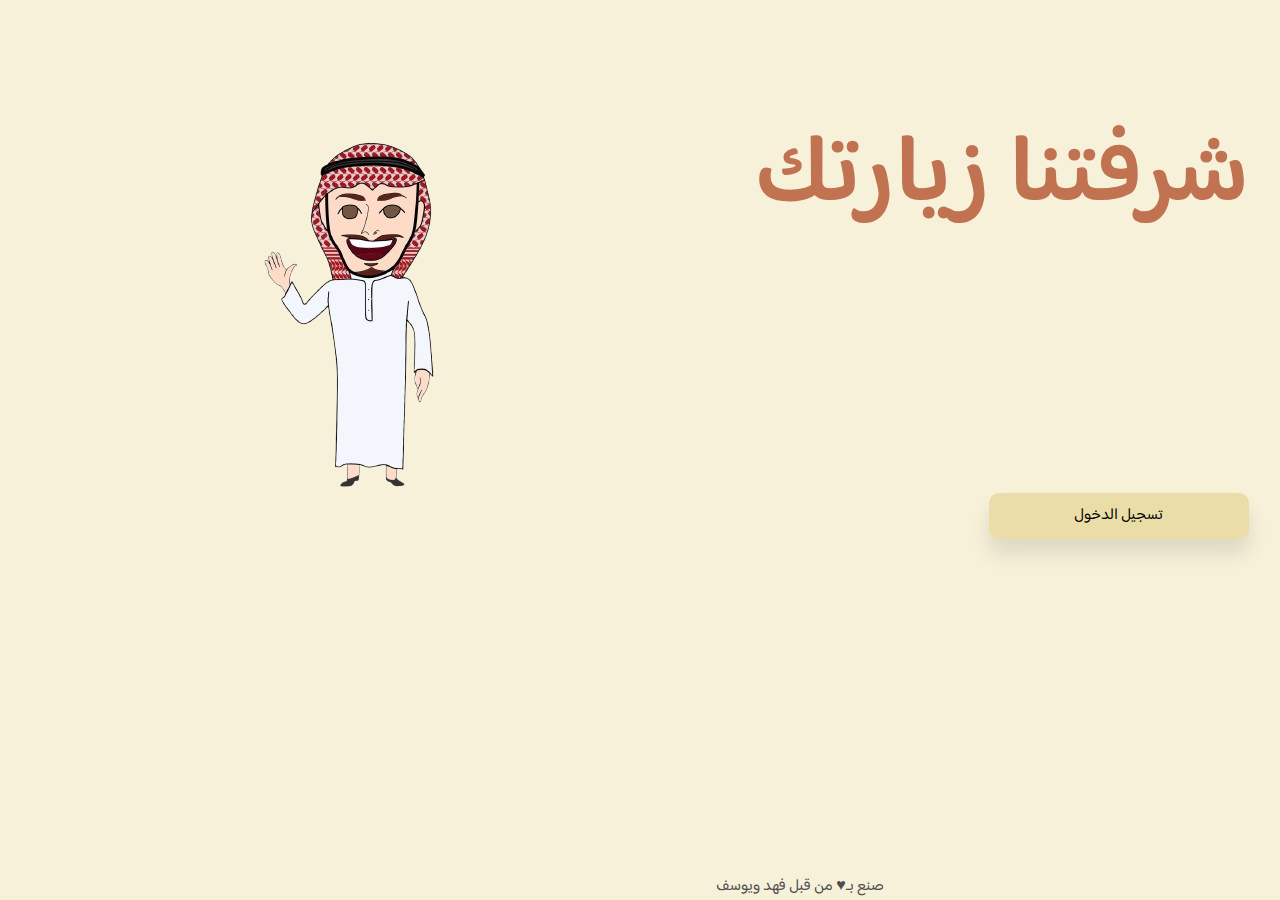
<file: farewell.html>
<!DOCTYPE html>
<html lang="ar" dir="rtl">
  <head>
    <meta charset="UTF-8" />
    <meta name="viewport" content="width=device-width, initial-scale=1.0" />
    <meta name="author" content="Fahd Alghtani & Yousef ALsaadan" />
    <!--Icon img-->
    <link rel="icon" href="icon.png" />
    <link rel="apple-touch-icon" sizes="180x180" href="icon.png" />
    <link rel="icon" type="image/png" sizes="32x32" href="icon.png" />
    <link rel="icon" type="image/png" sizes="16x16" href="icon.png" />

    <title>ذاكرة الوطن</title>

    <!--stylesheet-->
    <link rel="stylesheet" href="farewell.css" />
  </head>
  <body>
    <div class="container_farewell">
      <div class="content_farewell">
        <div class="text_farewell">
          <h1 id="text">شرفتنا زيارتك</h1>
          <a href="log.html">تسجيل الدخول</a>
        </div>
        <div class="img_farewell">
          <img src="welcome.png" />
        </div>
      </div>
    </div>

    <!-- footer -->
    <footer>
      <p>صنع بـ♥ من قبل فهد ويوسف</p>
    </footer>

    <!--script-->
    <script src="farewell.js"></script>
  </body>
</html>
</file>
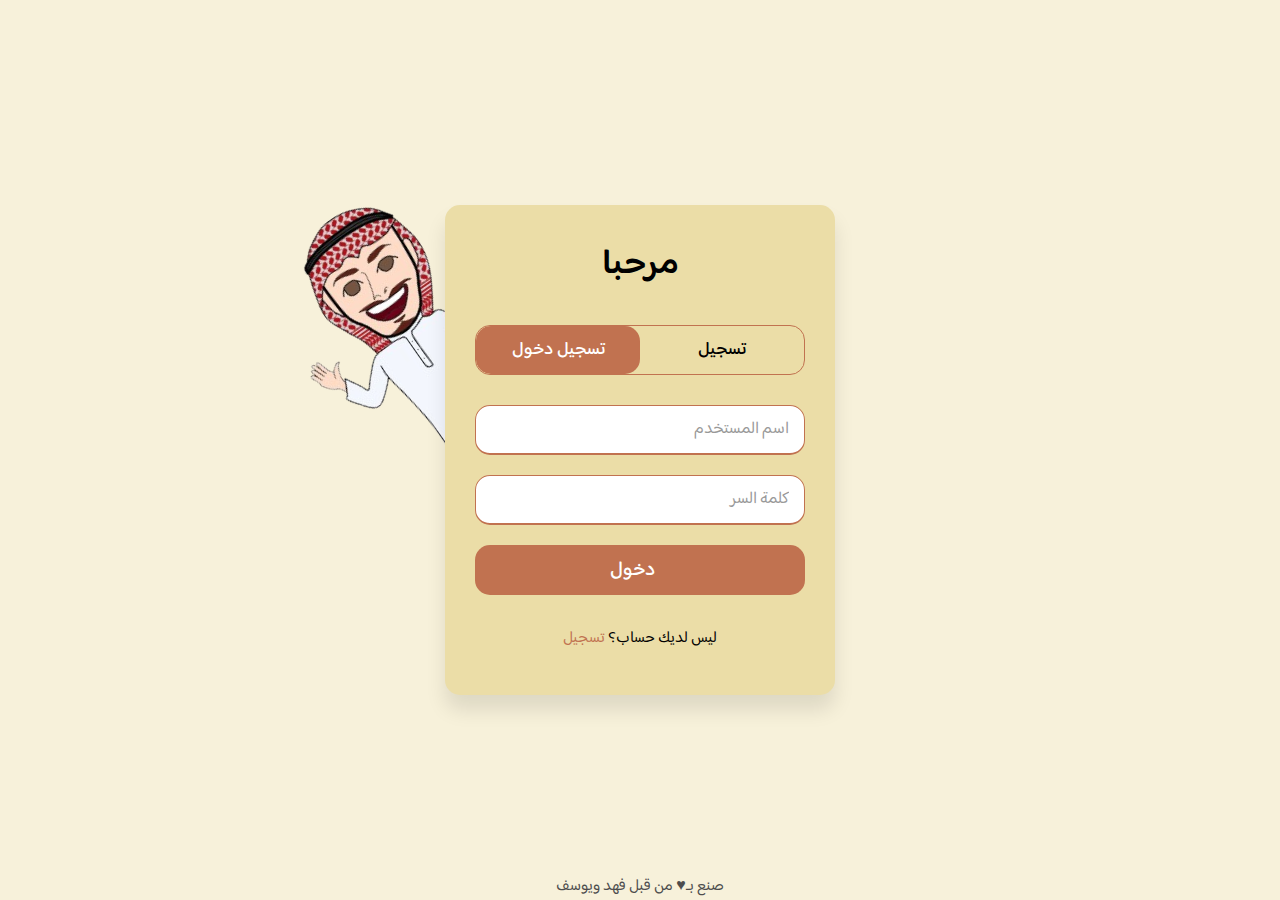
<file: info.html>
<!DOCTYPE html>
<html lang="ar" dir="rtl">
  <head>
    <meta charset="UTF-8" />
    <meta name="viewport" content="width=device-width, initial-scale=1.0" />
    <meta name="author" content="Fahd Alghtani & Yousef ALsaadan" />
    <link rel="icon" href="icon.png" />
    <link rel="apple-touch-icon" sizes="180x180" href="icon.png" />
    <link rel="icon" type="image/png" sizes="32x32" href="icon.png" />
    <link rel="icon" type="image/png" sizes="16x16" href="icon.png" />

    <!--google icons-->
    <link
      rel="stylesheet"
      href="https://fonts.googleapis.com/css2?family=Material+Symbols+Outlined:opsz,wght,FILL,GRAD@20..48,100..700,0..1,-50..200"
    />

    <title>ذاكرة الوطن</title>

    <!--stylesheet-->
    <link rel="stylesheet" href="style.css" />
    <link rel="stylesheet" href="info.css" />
  </head>
  <body>
    <!--navbar-->
    <div class="conten">
      <nav>
        <div class="nav_links">
          <a href="index.html"><img src="logo.png" alt="" /></a>
          <div class="nav_link">
            <a href="index.html">الرئيسية</a>
            <a href="questions.html">اختبر وطنيتك</a>
            <a href="info.html">معلومات عامة</a>
          </div>
        </div>

        <div class="nav_btn">
          <button class="btn_sign">تسجيل الدخول</button>
          <button class="btn_out" onclick="logOut()">خروج</button>
        </div>

        <!--mobile navbar-->
        <div class="nav_mobile">
          <div class="nav_mobile_main">
            <a href="index.html" id="mobile_logo"><img src="logo.png" /></a>
            <div id="mobile_link">
              <a href="index.html">الرئيسية</a>
              <a href="questions.html">اختبر وطنيتك</a>
              <a href="info.html">معلومات عامة</a>
            </div>

            <div class="mobile_btn">
              <button class="btn_sign">تسجيل الدخول</button>
              <button class="btn_out">خروج</button>
            </div>

            <a
              href="javascript:void(0);"
              class="burger_icon"
              onclick="burger()"
            >
              <svg
                xmlns="http://www.w3.org/2000/svg"
                height="40px"
                viewBox="0 -960 960 960"
                width="40px"
                fill="#e8eaed"
              >
                <path
                  d="M120-240v-80h720v80H120Zm0-200v-80h720v80H120Zm0-200v-80h720v80H120Z"
                />
              </svg>
            </a>
          </div>
        </div>
      </nav>
    </div>
    
    <div class="section">
      <img class="ksa1" src="icon.png" alt="">
      <h2>ذاكرة الوطن</h2>
      <img class="ksa1" src="icon.png" alt="">
    </div>

    <div class="info-section">

      <div class="info-box">
        <h1>اليوم الوطني :</h1>

        <p>
          تحتفل المملكة العربية السعودية بيومها الوطني في اليوم الأول من الميزان الموافق 23 سبتمبر (أيلول) من كل عام وذلك تخليداً لذكرى توحيد المملكة وتأسيسها على يدي جلالة الملك عبد العزيز بن عبد الرحمن آل سعود رحمه الله.
          ففي مثل هذا اليوم من عام 1351هـ / 1932م سجل التاريخ مولد المملكة العربية السعودية بعد ملحمة البطولة التي قادها المؤسس الملك عبد العزيز بن عبد الرحمن آل سعود - طيب الله ثراه - على مدى اثنين وثلاثين عاماً بعد استرداده لمدينة الرياض عاصمة ملك أجداده وآبائه في الخامس من شهر شوال عام 1319هـ الموافق 15 يناير 1902م.
          وفي 17 جمادى الأولى 1351هـ صدر مرسوم ملكي بتوحيد كل أجزاء الدولة السعودية الحديثة تحت اسم المملكة العربية السعودية، واختار الملك عبدالعزيز يوم الخميس الموافق 21 جمادى الأولى من نفس العام الموافق 23 سبتمبر 1932م يوماً لإعلان قيام المملكة العربية السعودية.
        </p>
      </div>

      <div class="info-box">
      
        <h1>نشأة الملك​ عبدالعزيز :</h1>

        <p>     ولد الملك عبدالعزيز في مدينة الرياض عام 1293هـ/1876م، ونشأ تحت رعاية والده الإمام عبدالرحمن بن فيصل بن تركي بن عبدالله آل سعود، وتعلم  لقراءة والكتابة على يد الشيخ القاضي عبدالله الخرجي وهو من علماء الرياض، فحفظ بعضاً من سور القرآن الكريم ثم قرأه كله على يد الشيخ محمد بن مصيبيح، كما درس جانباً من أصول الفقه والتوحيد على يد الشيخ عبدالله بن عبداللطيف آل الشيخ. 


          ​​وكان الملك عبدالعزيز في صباه مولعاً بالفروســــية وركوب الخيل، وعرف بشـجاعته وجرأته وإقدامه وخلقه القـــويم وإرادته الصلبة، وقد رافق والده في رحلـــته إلى البـــادية بعد الرحــيل من الرياض، وتأثر -رحمه الله- بحياة التــنقل خـــاصة فيما يتعلق بالجـدية وصلابة العــود وقوة التحمل. وعندما حل الأمير عبدالرحمن بن فيصل بن تركي بالكويت كان عبدالعزيز الابن في الثانية عشرة من عمره، وقد بقي في الكويت مع والده وأسرته لمدة عشر سنوات، درس خلالها القرآن الكريم وخبر السياسة وإدارة المعارك.</p>
          <img src="https://www.mofa.gov.sa/ar/ksa/PublishingImages/40027_king44aaa.jpg">

      </div>
      <div class="info-box">
        <h1>انطلاقة عهد ج​ديد :</h1>

        <p>وانطلق الفتى اليافع عبدالعزيز بن عبدالرحمن آل سعود من الكويت على رأس حملة من أقاربه وأعوانه صوب الرياض وكان عمره 26 عاماً، وكانت الجزيرة العربية في ذلك الوقت تعج بالفوضى والتناحر، وبزغ فجر يوم الخامس من شهر شوال عام 1319هـ الموافق 15 يناير 1902م إيذاناً ببداية عهد جديد، حيث استطاع البطل الشاب استعادة مدينة الرياض ليضع بذلك اللبنة الأولى لهذا الكيان الشامخ، وتسلم مقاليد الحكم والإمامة بعد أن تنازل له والده الإمام عبدالرحمن بن فيصل عن الحكم والإمامة في اجتماع حافل بالمسجد الكبير بالرياض بعد صلاة الجمعة. 


          بعد ذلك شرع الملك عبدالعزيز في توحيد مناطق نجد تدريجياً، فبدأ في الفترة 1320/1321هـ بتوحيد المناطق الواقعة جنوب الرياض بعد انتصاره في بلدة الدلم القريبة من الخرج، فدانت له كل بلدان الجنوب، الخرج والحريق والحوطة والأفلاج وبلدان وادي الدواسر. ثم توجه إلى منطقة الوشم ودخل بلدة شقراء، ثم واصل زحفه صوب بلدة ثادق فدخلها أيضاً، ثم انطلق إلى منطقة سدير ودخل بلدة المجمعة، وبهذا الجهد العسكري تمكن الملك عبدالعزيز من توحيد مناطق الوشم وسدير وضمها إلى بوتقة الدولة السعودية الحديثة. 
          
          وتمكن الملك عبدالعزيز في الفترة 1321/1324هـ من توحيد منطقة القصيم وضمها إلى الدولة السعودية بعد أن خاض مجموعة من المعارك منها معركة الفيضة ومعركة البكيرية ومعركة الشنانة وانتصاره في معركة روضة مهنا في 18 صفر 1324هر الموافق 14 أبريل 1906م وهي إحدى المعارك الكبرى الحاسمة.</p>
          <img src="https://www.mofa.gov.sa/ar/ksa/PublishingImages/40027_3991.jpg">

      </div>
      <div class="info-box">
        <h1>رعاية ضيوف الرحمن :</h1>

        <p>وفر الملك عبدالعزيز أفضل الخدمات لضــيوف الرحمن والأماكن المقــــدسة إذ بادر بوضع نظام للحجاج وأشرف بنفســـه على تنفيذه ليضمن لهم أكبر قدر من الراحــة والأمن والطمأنينة وحفظ أرواحهم وأمـــوالهم، كما اتخذ من التدابير ما يمنع استغلالهم وفرض تعريفات بأجور عادية لنقـــلهم بين الأماكن المقدسة، وعمل على توفير مــياه الشرب والأغذية وكل مستلزمات الحـــياة ووسائل الراحة لهم، واهتم بنشر العلم والثقــافة على أسس إسلامية راسخة، وحارب الجـــهل بين الحاضرة والبادية فساند حركات الوعـــظ والإرشاد والتعليم في المساجد والكتاتيب وغيرها، ودعم المـــدارس الأهلــــية ووضع قــواعد التعليم الحكومي المنــــظم عندما أســـس مديرية المعارف لتتـولى الإشراف على التربية والتعليم.
        </p>
        <img src="https://www.almowaten.net/wp-content/uploads/المسجد-الحرام-بعهد-المؤسس.jpg" >

      </div>
      <div class="info-box">
        <h1>تطوير وإصلاح :​ </h1>

        <p>ولم يكتف الملك عبدالعزيز ببناء هذه الوحدة السياسية والحفاظ عليها فقط بل سعى إلى تطويرها وإصلاحها في المجالات كافة، حتى استطاع بفضل الله عز وجل أن يضع الأساس لنظام إسلامي شديد الثبات والاستقرار مع التركيز على المسؤوليات وتحديد الصلاحيات، فتكونت الوزارات وظهرت المؤسسات وقامت الإدارات لمواكبة التطور، وأدخلت المخترعات الحديثة لأول مرة في شبه الجزيرة العربية فحلت تدريجياً محل الوسائل التقليدية. 

          وأقام طيب الله ثراه القضاء على أساس من تحكيم الشريعة الإسلامية في كل الأمور، فأنشأ المحاكم على اختلاف أنواعها ودرجاتها، وأصدر الأنظمة التي تدعم هذه المحاكم وتبين وظائفها وتحدد اختصاصاتها وسلطاتها وتنظم سير العمل بها، كما حقق الملك عبدالعزيز إنجازات كبيرة في مجال إقرار الأمن والمحافظة على النظام في الدولة لتوفير الراحة والاطمئنان للمواطنين والوافدين فضرب ​بيد من حديد على كل من تسول له نفسه العبث بالأمن أو الإخلال بالنظام حتى أصبحت هذه البلاد مضرب الأمثال في جميع الأوساط الدولية على استتباب الأمن والاستقرار.
          </p>
          
          <img src="https://www.alyaum.com/uploads/imported_images/media/files/2012/12_284797675.jpg">

      </div>
    </div>
    <footer>
      <p>صنع بـ♥ من قبل فهد ويوسف</p>
    </footer>

    <!--javascript-->
    <script src="info.js"></script>
    <script src="style.js"></script>
  </body>
</html>
</file>
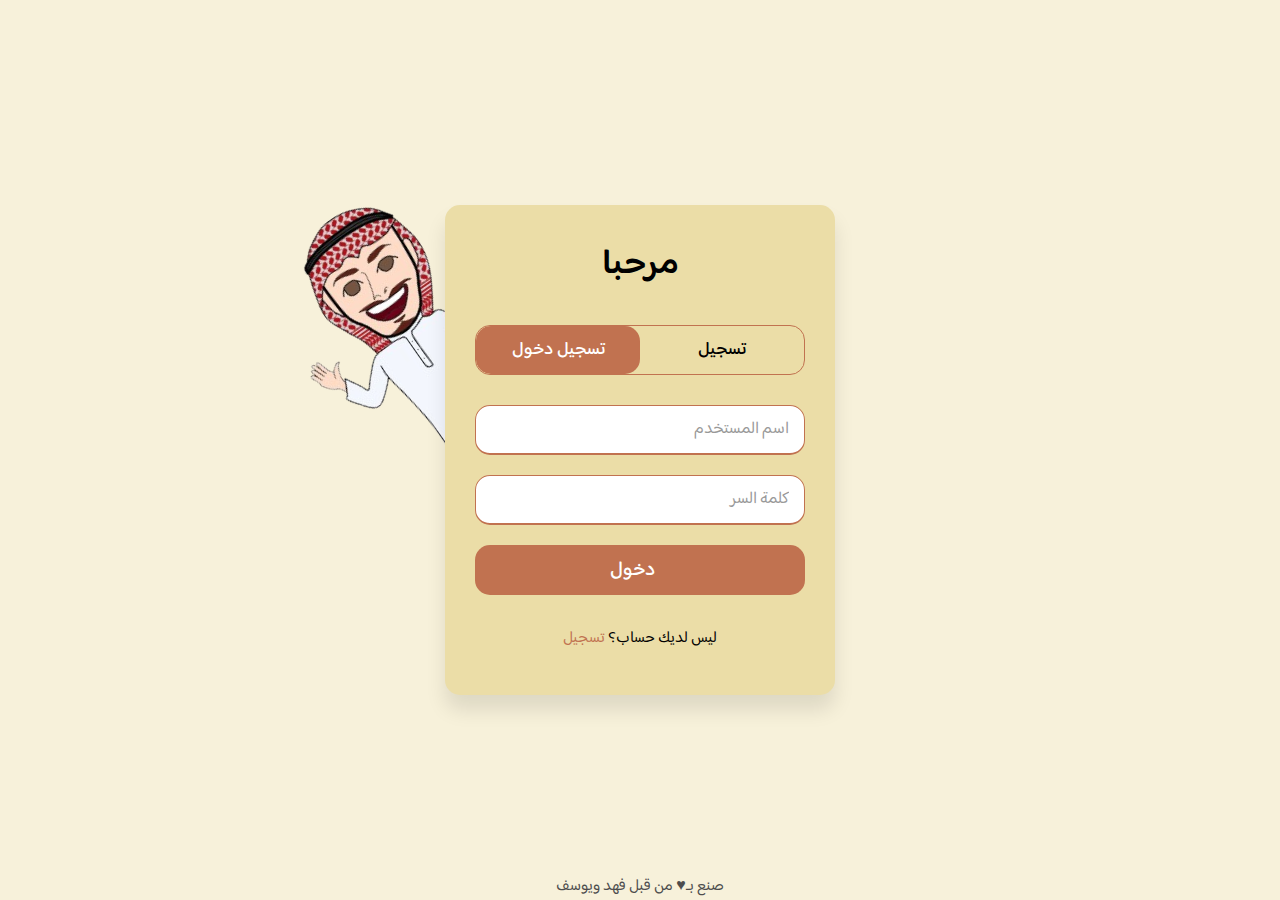
<file: log.html>
<html lang="ar">
  <head>
    <meta charset="UTF-8" />
    <meta name="viewport" content="width=device-width, initial-scale=1.0" />
    <meta name="author" content="Fahd Alghtani & Yousef ALsaadan" />
    <!--Icon img-->
    <link rel="icon" href="icon.png" />
    <link rel="apple-touch-icon" sizes="180x180" href="icon.png" />
    <link rel="icon" type="image/png" sizes="32x32" href="icon.png" />
    <link rel="icon" type="image/png" sizes="16x16" href="icon.png" />

    <title>ذاكرة الوطن</title>

    <!--stylesheet-->
    <link rel="stylesheet" href="log.css" />
  </head>
  <body>
    <!--log form-->
    <div class="caracter_wrapper">
      <img src="welcome.png" id="change_caracter_log" />
    </div>

    <div class="wrapper">
      <div class="title-text">
        <div class="title login">مرحبا</div>
        <div class="title signup">سجل معنا</div>
      </div>
      <div class="form-container">
        <div class="slide-controls">
          <input type="radio" name="slide" id="login" checked="" />
          <input type="radio" name="slide" id="signup" />
          <label for="login" class="slide login">تسجيل دخول</label>
          <label for="signup" class="slide signup">تسجيل</label>
          <div class="slider-tab"></div>
        </div>
        <div class="form-inner">
          <form action="#" class="login">
            <div class="liveAlertPlaceholder"></div>

            <div class="field">
              <input
                type="text"
                placeholder="اسم المستخدم"
                id="userValidate"
                required
                dir="rtl"
              />
            </div>
            <div class="field">
              <input
                type="password"
                placeholder="كلمة السر"
                id="passValidate"
                required
                dir="rtl"
              />
            </div>
            <div class="field btn">
              <div class="btn-layer"></div>
              <input
                type="submit"
                value="دخول"
                id="logInBtn"
                class="liveAlertBtn"
                onclick="logIn()"
              />
            </div>
            <div class="signup-link">ليس لديك حساب؟ <a href="">تسجيل</a></div>
          </form>
          <form action="#" class="signup">
            <div class="liveAlertPlaceholder"></div>

            <div class="field">
              <input
                type="text"
                placeholder="اسم المستخدم"
                id="userName"
                required
                dir="rtl"
              />
            </div>
            <div class="field">
              <input
                type="text"
                placeholder="البريد الالكتروني"
                id="emailAddress"
                required
                dir="rtl"
              />
            </div>
            <div class="field">
              <input
                type="password"
                placeholder="كلمة السر"
                id="pass"
                required
                dir="rtl"
              />
            </div>
            <div class="field btn">
              <div class="btn-layer"></div>
              <input
                type="submit"
                value="تسجيل"
                id="signUpBtn"
                class="liveAlertBtn"
                onclick="signUp()"
              />
            </div>
          </form>
        </div>
      </div>
    </div>

    <!-- footer -->
    <footer>
      <p>صنع بـ♥ من قبل فهد ويوسف</p>
    </footer>
    <!--javascript-->
    <script src="log.js"></script>
  </body>
</html>
</file>
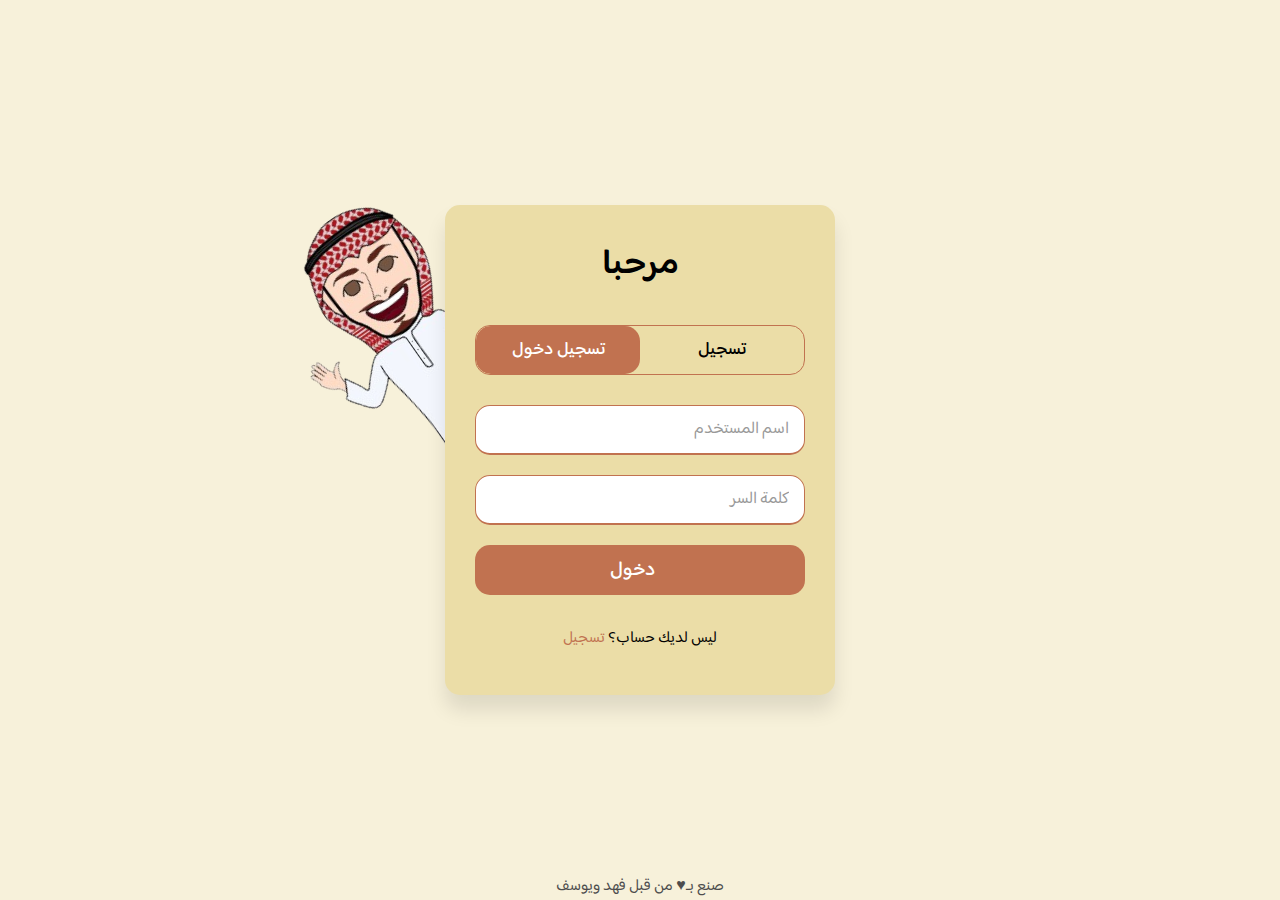
<file: questions.html>
<html lang="ar" dir="rtl">
  <head>
    <meta charset="UTF-8" />
    <meta name="viewport" content="width=device-width, initial-scale=1.0" />
    <meta name="author" content="Fahd Alghtani & Yousef ALsaadan" />
    <!--Icon img-->
    <link rel="icon" href="icon.png" />
    <link rel="apple-touch-icon" sizes="180x180" href="icon.png" />
    <link rel="icon" type="image/png" sizes="32x32" href="icon.png" />
    <link rel="icon" type="image/png" sizes="16x16" href="icon.png" />

    <!--google icons-->
    <link
      rel="stylesheet"
      href="https://fonts.googleapis.com/css2?family=Material+Symbols+Outlined:opsz,wght,FILL,GRAD@20..48,100..700,0..1,-50..200"
    />

    <title>ذاكرة الوطن</title>

    <!--stylesheet-->
    <link rel="stylesheet" href="style.css" />
    <link rel="stylesheet" href="questions.css" />
  </head>
  <body>
    <!--navbar-->
    <div class="conten">
      <nav>
        <div class="nav_links">
          <a href="index.html"><img src="logo.png" alt="" /></a>
          <div class="nav_link">
            <a href="index.html">الرئيسية</a>
            <a href="questions.html">اختبر وطنيتك</a>
            <a href="info.html">معلومات عامة</a>
          </div>
        </div>

        <div class="nav_btn">
          <button class="btn_sign">تسجيل الدخول</button>
          <button class="btn_out" onclick="logOut()">خروج</button>
        </div>

        <!--mobile navbar-->
        <div class="nav_mobile">
          <div class="nav_mobile_main">
            <a href="index.html" id="mobile_logo"><img src="logo.png" /></a>
            <div id="mobile_link">
              <a href="index.html">الرئيسية</a>
              <a href="questions.html">اختبر وطنيتك</a>
              <a href="info.html">معلومات عامة</a>
            </div>

            <div class="mobile_btn">
              <button class="btn_sign">تسجيل الدخول</button>
              <button class="btn_out">خروج</button>
            </div>

            <a
              href="javascript:void(0);"
              class="burger_icon"
              onclick="burger()"
            >
              <svg
                xmlns="http://www.w3.org/2000/svg"
                height="40px"
                viewBox="0 -960 960 960"
                width="40px"
                fill="#e8eaed"
              >
                <path
                  d="M120-240v-80h720v80H120Zm0-200v-80h720v80H120Zm0-200v-80h720v80H120Z"
                />
              </svg>
            </a>
          </div>
        </div>
      </nav>
    </div>

    <!--questions-->
    <div class="questions_contener">
      <div id="character_change">
        <img id="character_main" src="I-dont-know.png" alt="" />
      </div>

      <div class="questions_main">
        <header id="header">
          <div class="title">
            <h1 class="site-title">اختبر وطنيتك</h1>
          </div>
          <div class="score">
            <p id="score-counter">0</p>
            <p class="points">نقاط</p>
          </div>
        </header>

        <div id="content">
          <div id="question-box"><p id="the-question"></p></div>
          <div id="answer-box">
            <ul>
              <li class="answer">أ: <span id="first-answer"></span></li>
              <li class="answer">ب: <span id="second-answer"></span></li>
              <li class="answer">ج: <span id="third-answer"></span></li>
              <li class="answer">د: <span id="fourth-answer"></span></li>
            </ul>
          </div>
        </div>

        <div class="results-container">
          <div class="results">
            <h1 id="title_results"></h1>
            <div class="result-text">
              <p>
                <span id="num-total"></span>
                <span id="num-correct"></span>
                <span id="num-wrong"></span>
              </p>
            </div>
          </div>
          <!--caracter-->
          <div class="d-none">
            <div class="caracter_incornar">
              <img id="caracter_src" src="" />
            </div>
          </div>
        </div>
      </div>
    </div>

    <!-- footer -->
    <footer>
      <p>صنع بـ♥ من قبل فهد ويوسف</p>
    </footer>

    <!--javascript-->
    <script src="style.js"></script>
    <script src="questions.js"></script>
  </body>
</html>
</file>
<file: farewell.css>
/* font style */
@import url('https://fonts.googleapis.com/css2?family=Baloo+Bhaijaan+2:wght@400..800&display=swap');

* {
    font-family: "Baloo Bhaijaan 2", sans-serif;
    font-optical-sizing: auto;
    font-style: normal;

    box-sizing: border-box;


    margin: 0;
    padding: 0;
}

body {
    background-color: #f7f1da;
}

.container_farewell {
    width: 1440px;
    margin: 0 auto;
}

.content_farewell {
    display: flex;
    /* align-items: center; */
    justify-content: center;

    margin-top: 6rem;
}

.text_farewell {
    display: flex;
    flex-direction: column;
    margin-right: 6rem;
    justify-content: space-between;
}

.text_farewell h1 {
    font-size: 6em;
    width: 36rem;
    font-weight: 600;
    color: #C17250;
}

.text_farewell a {
    background-color: #EBDDA7;
    color: black;
    text-decoration: none;
    text-align: center;
    padding: .6rem;
    border-radius: 10px;
    width: 45%;
    box-shadow: 0px 15px 20px rgba(0, 0, 0, 0.1);
}

footer {
    position: absolute;
    bottom: 0;
    color: rgb(77, 77, 77);
    width: 100%;
    text-align: center;
}

/* Extra small devices */
@media only screen and (max-width: 600px) {
    .container_farewell {
        width: 300px;
        margin: 0 auto;
    }

    .content_farewell {
        flex-direction: column;
        align-items: center;
        justify-content: center;
        gap: 3rem;
    }

    .text_farewell {
        margin: 0;
        gap: 1rem;
    }

    .text_farewell h1 {
        font-size: 3em;
        width: 18rem;
    }

    .img_farewell img {
        width: 100%;
        height: auto;
    }

    footer {
        position: static;
    }
}

/* Medium devices */
@media only screen and (max-width: 992px) and (min-width: 601px) {
    .container_farewell {
        width: 720px;
        margin: 0 auto;
    }

    .content_farewell {
        flex-direction: column;
        align-items: center;
        justify-content: center;
        gap: 3rem;
    }

    .text_farewell {
        margin: 0;
        gap: 1rem;
    }

    .text_farewell h1 {
        font-size: 4em;
        width: 24rem;
    }

    .img_farewell img {
        width: 100%;
        height: auto;
    }

    footer {
        position: static;
    }
}

/* Extra large devices */
@media only screen and (max-width: 1200px) and (min-width: 993px) {
    .container_farewell {
        width: 960px;
        margin: 0 auto;
    }

    .content_farewell {
        flex-direction: column;
        align-items: center;
        justify-content: center;
        gap: 3rem;
    }

    .text_farewell {
        margin: 0;
        gap: 1rem;
    }

    .text_farewell h1 {
        font-size: 4em;
        width: 24rem;
    }

    .img_farewell img {
        width: 100%;
        height: auto;
    }

    footer {
        position: static;
    }
}
</file>
<file: style.css>
/* font style */
@import url('https://fonts.googleapis.com/css2?family=Baloo+Bhaijaan+2:wght@400..800&display=swap');

* {
    font-family: "Baloo Bhaijaan 2", sans-serif;
    font-optical-sizing: auto;
    font-style: normal;

    margin: 0;
    padding: 0;
}

.conten {
    width: 1440px;
    margin: 0 auto;
}

/*navbar sttyle*/
nav {
    display: flex;
    justify-content: space-between;
    align-items: center;

    background-color: #C17250;
    padding: 1rem 5rem;
    border-end-end-radius: 50px;
    border-bottom-right-radius: 50px;
    box-shadow: rgba(0, 0, 0, 0.1) 0px 20px 25px -5px, rgba(0, 0, 0, 0.04) 0px 10px 10px -5px;
}

nav img {
    height: 60px;
    width: 80px;
}

.nav_links {
    display: flex;
    align-items: center;
    gap: 2rem;
}

.nav_link {
    display: flex;
    gap: 1rem;
}

.nav_link a {
    text-decoration: none;
    color: white;
    font-size: large;
}

.nav_link a:hover {
    text-decoration: underline;
    transition: transform 0.3s ease;
}

.btn_sign {
    background: white;
    border: none;
    font-size: large;
    padding: .5rem .5rem;
    border-radius: 10px;
    cursor: pointer;

    display: none;
}

.btn_sign:hover {
    box-shadow: rgba(0, 0, 0, 0.19) 0px 10px 20px, rgba(0, 0, 0, 0.23) 0px 6px 6px;
    transition: transform 0.3s ease;
}

.btn_out {
    background: white;
    border: none;
    font-size: large;
    padding: .5rem .5rem;
    border-radius: 10px;
    cursor: pointer;

    display: block;
}

.btn_out:hover {
    box-shadow: rgba(0, 0, 0, 0.19) 0px 10px 20px, rgba(0, 0, 0, 0.23) 0px 6px 6px;
    transition: transform 0.3s ease;
}

.nav_mobile {
    display: none;
}

footer{
    height: 20vh;
    display: flex;
    justify-content: center;
    align-items: end;
    color: rgb(77, 77, 77);
}

/* Extra small devices */
@media only screen and (max-width: 600px) {
    .conten {
        width: 300px;
        margin: 0 auto;
    }

    nav {
        padding: 1rem 1.5rem;
    }

    .nav_links,
    .nav_btn {
        display: none;
    }

    .nav_mobile {
        display: block;
        overflow: hidden;
        position: relative;
    }

    .nav_mobile_main {
        overflow: hidden;
        position: relative;
        display: flex;
        flex-direction: column;
        gap: 1rem;
    }

    .nav_mobile_main #mobile_link,
    .mobile_btn {
        display: none;
        margin-right: .5rem;
    }
    .nav_mobile_main #mobile_logo{
        margin-right: 178px;
        translate: 0 -10px;
    }

    .nav_mobile_main a {
        text-decoration: none;
        color: white;
        font-size: large;
        display: block;
        padding-top: 1rem;
    }

    .nav_mobile_main a.burger_icon {
        display: block;
        position: absolute;
        right: 0;
        top: 0;
    }
}

/* Medium devices */
@media only screen and (max-width: 992px) and (min-width: 601px) {
    .conten {
        width: 720px;
        margin: 0 auto;
    }

    nav {
        padding: 1rem 2.5rem;
    }
}

/* Extra large devices */
@media only screen and (max-width: 1200px) and (min-width: 993px) {
    .conten {
        width: 960px;
        margin: 0 auto;
    }
}
</file>
<file: info.css>
body {
    height: 100%;
    margin: 0;
    padding: 0;
    font-family: Arial, sans-serif;
}

.section {
    text-align: center;
    font-size: 5em;
    display: flex;
    justify-content: center;
    align-items: center;
    justify-content: space-around;
    color: #c17250;
    margin-top: 2rem;
}

.section img {
    width: 12vw;
}

.info-section {
    display: flex;
    flex-direction: column;
    align-items: center;
    padding: 20px;
}
.info-box {
    border: 2px solid #C17250;
    box-shadow: 10px 10px 20px rgba(0, 0, 0, 0.1);
    width: 90%;
    margin: 20px 0;
    padding: 20px;
    background-color: rgba(193, 114, 80, 0.1);
    display: flex;
    align-items: flex-start;
    gap: 5vh;
    flex-wrap: wrap; 
}

.info-box h1 {
    font-size: 2.5rem;
    color: #C17250;
    flex-basis: 100%;
}

.info-box p {
    font-size: 1.2rem;
    color: #333;
    text-align: right; 
    flex: 1;
}

.info-box img {
    width: 20%;
    height: 35vh;
    object-fit: cover;
    margin-right: 20px; 
}
@media only screen and (max-width: 600px) {
    .info-box {
        display: flex;
        flex-direction: column;
    }
    .section h2{
        font-size: 2.5rem;
    }
    .info-box h1 {
        font-size: 2.5rem;
        color: #C17250;
        flex-basis: 100%;
    }
    
    
    .info-box p {
        font-size: 1.2rem;
        color: #333;
        text-align: right; 
        flex: 1;
       
    }
    
    .info-box img {
        width: 100%;
        height: 35vh;
        object-fit: cover;
        margin-right: 0px; 
    }
    .show-more {
        color: #C17250;
        cursor: pointer;
        font-size: 1rem;
        margin-top: 10px;
        text-align: center;
        display: inline-block;
    }
}
@media only screen and (max-width: 932px) and (orientation: landscape){
    .section h2{
        font-size: 2.5rem;
    }
   
   
}

@media only screen and (max-width: 1200px) and (min-width: 993px) {
    .info-box {
        display: flex;
        flex-direction: column;
    }
    
    .info-box h1 {
        font-size: 2.5rem;
        color: #C17250;
        flex-basis: 100%;
    }
    
    .info-box p {
        font-size: 1.2rem;
        color: #333;
        text-align: right; 
        flex: 1;
       
    }
    
    .info-box img {
        width: 100%;
        height: 35vh;
        object-fit: cover;
        margin-right: 0px; 
    }
}
@media only screen and (max-width: 992px) and (min-width: 601px) {
    .info-box {
        display: flex;
        flex-direction: column;
    }
    
    .info-box h1 {
        font-size: 2.5rem;
        color: #C17250;
        flex-basis: 100%;
    }
    
    .info-box p {
        font-size: 1.2rem;
        color: #333;
        text-align: right; 
        flex: 1;
       
    }
    
    .info-box img {
        width: 100%;
        height: 39vh;
        object-fit: cover;
        margin-right: 0px; 
    }
}
</file>
<file: log.css>
/* font style */
@import url('https://fonts.googleapis.com/css2?family=Baloo+Bhaijaan+2:wght@400..800&display=swap');

* {
    font-family: "Baloo Bhaijaan 2", sans-serif;
    font-optical-sizing: auto;
    font-style: normal;

    box-sizing: border-box;


    margin: 0;
    padding: 0;
}

html,
body {
    display: grid;
    height: 100%;
    width: 100%;
    place-items: center;
    color: #000;
    background-color: #f7f1da;
}

::selection {
    background: #1a75ff;
    color: #fff;
}

.wrapper {
    overflow: hidden;
    max-width: 390px;
    background: #EBDDA7;
    padding: 30px;
    border-radius: 15px;
    box-shadow: 0px 15px 20px rgba(0, 0, 0, 0.1);
    z-index: 1;
}

.wrapper .title-text {
    display: flex;
    width: 200%;
}

.wrapper .title {
    width: 50%;
    font-size: 35px;
    font-weight: 600;
    text-align: center;
    transition: all 0.6s cubic-bezier(0.68, -0.55, 0.265, 1.55);
}

.wrapper .slide-controls {
    position: relative;
    display: flex;
    height: 50px;
    width: 100%;
    overflow: hidden;
    margin: 30px 0 10px 0;
    justify-content: space-between;
    border: 1px solid #C17250;
    border-radius: 15px;
}

.slide-controls .slide {
    height: 100%;
    width: 100%;
    color: #fff;
    font-size: 18px;
    font-weight: 500;
    text-align: center;
    line-height: 48px;
    cursor: pointer;
    z-index: 1;
    transition: all 0.6s ease;
}

.slide-controls label.signup {
    color: #000;
}

.slide-controls .slider-tab {
    position: absolute;
    height: 100%;
    width: 50%;
    left: 0;
    z-index: 0;
    border-radius: 15px;
    background: #C17250;
    transition: all 0.6s cubic-bezier(0.68, -0.55, 0.265, 1.55);
}

input[type="radio"] {
    display: none;
}

#signup:checked~.slider-tab {
    left: 50%;
}

#signup:checked~label.signup {
    color: #fff;
    cursor: default;
    user-select: none;
}

#signup:checked~label.login {
    color: #000;
}

#login:checked~label.signup {
    color: #000;
}

#login:checked~label.login {
    cursor: default;
    user-select: none;
}

.wrapper .form-container {
    width: 100%;
    overflow: hidden;
}

.form-container .form-inner {
    display: flex;
    width: 200%;
}

.form-container .form-inner form {
    width: 50%;
    transition: all 0.6s cubic-bezier(0.68, -0.55, 0.265, 1.55);
}

.form-inner form .field {
    height: 50px;
    width: 100%;
    margin-top: 20px;
}

.form-inner form .field input {
    height: 100%;
    width: 100%;
    outline: none;
    padding-right: 15px;
    border-radius: 15px;
    border: 1px solid #C17250;
    border-bottom-width: 2px;
    font-size: 17px;
    transition: all 0.3s ease;
}

.form-inner form .field input:focus {
    border-color: #C17250;
    /* box-shadow: inset 0 0 3px #fb6aae; */
}

.form-inner form .field input::placeholder {
    color: #999;
    transition: all 0.3s ease;
}

form .field input:focus::placeholder {
    color: #C17250;
}

.form-inner form .pass-link {
    margin-top: 5px;
}

.form-inner form .signup-link {
    text-align: center;
    margin-top: 30px;
}

.form-inner form .pass-link a,
.form-inner form .signup-link a {
    color: #C17250;
    text-decoration: none;
}

.form-inner form .pass-link a:hover,
.form-inner form .signup-link a:hover {
    text-decoration: underline;
}

form .btn {
    height: 50px;
    width: 100%;
    border-radius: 15px;
    position: relative;
    overflow: hidden;
}

form .btn .btn-layer {
    height: 100%;
    width: 300%;
    position: absolute;
    left: -100%;
    background: #C17250;
    border-radius: 15px;
    transition: all 0.4s ease;
    ;
}

form .btn:hover .btn-layer {
    left: 0;
}

form .btn input[type="submit"] {
    height: 100%;
    width: 100%;
    z-index: 1;
    position: relative;
    background: none;
    border: none;
    color: #fff;
    padding-left: 0;
    border-radius: 15px;
    font-size: 20px;
    font-weight: 500;
    cursor: pointer;
}

.caracter_wrapper {
    position: absolute;
    translate: -35% -23%;
    transform: rotate(-35deg);
    /* z-index: -1; */
}

footer {
    position: absolute;
    bottom: 0;
    color: rgb(77, 77, 77);
    width: 100%;
    text-align: center;
}

/* Extra small devices */
@media only screen and (max-width: 600px) {
    .wrapper {
        margin: 1rem;
    }

    .caracter_wrapper {
        display: none;
    }
}

/* Medium devices */
@media only screen and (max-width: 992px) and (min-width: 601px) {
    .wrapper {
        margin: 1rem;
    }

    body {
        height: 50%;
    }

    .caracter_wrapper {
        display: none;
    }
}

/* Extra large devices */
@media only screen and (max-width: 1200px) and (min-width: 993px) {

    body {
        height: 50%;
    }

    .caracter_wrapper {
        display: none;
    }
}
</file>
<file: questions.css>
header {
    display: flex;
    justify-content: space-between;
    align-items: center;
}

p {
    line-height: 1.5;
}

li {
    line-height: 2;
    list-style: none;
}

ul {
    padding-left: 0;
}


#header,
#content {
    margin: 0 auto;
    width: 1140px;
    max-width: 90%;
}

#header {
    margin-top: 1.5em;
}

#content,
#footer {
    padding: 1.5em 3em;
    margin-top: 3em;
    /* background: rgba(21, 22, 23, .6); */
}

#content {
    border-radius: 5px;
    margin-top: 0;
}

#footer {
    text-align: center;
}

.site-title {
    margin: 0.2em;
    font-size: 3.5em;
}

.score {
    text-align: center;
}

#score-counter {
    font-size: 2.5em;
}

#score-counter,
.points {
    margin: 0;
}

#question-box {
    margin-bottom: 1.5em;
    font-size: 1.5em;
}

#answer-box {
    margin-bottom: 1.5em;
}

.answer span {
    cursor: pointer;
    margin-left: 1em;
    transition: 0.1s;
}

.answer {
    transition: all .25s ease-in-out;
}

.answer:hover {
    /* opacity: .8; */
    /* transform: translate3d(1em, 0, 0); */
    color: #C17250;
}

.correct,
#num-correct {
    color: #00A550;
}

.wrong,
#num-wrong {
    color: #C40233;
}

#num-wrong,
#num-correct,
#num-total {
    text-decoration: underline;
}

.results {
    padding: 3em;
    width: 400px;
    max-width: 90%;
    border-radius: 5px;
    /* background: rgba(21, 22, 23, 1); */
    background: #f2f2f2;
    text-align: center;

}

.results-container {
    display: flex;
    justify-content: center;
    align-items: center;
    position: absolute;
    top: 0;
    right: 0;
    height: 100%;
    width: 100%;
    transition: all .5s ease-in-out;
    transform: translateY(-100%);
    /* background: rgba(21, 22, 23, 0.7); */

    /* From https://css.glass */
    background: rgba(255, 255, 255, 0.2);
    border-radius: 16px;
    box-shadow: 0 4px 30px rgba(0, 0, 0, 0.1);
    backdrop-filter: blur(5px);
    -webkit-backdrop-filter: blur(5px);
    border: 1px solid rgba(255, 255, 255, 0.3);
}

.results-container.display {
    transform: translateY(0);
}

.result-text {
    display: flex;
    gap: .3rem;
    align-items: center;
    justify-content: center;
}

.result-text a {
    color: black;
}

.result-text a:hover {
    color: #C17250;
}

.questions_main {
    width: 50%;
}


.questions_contener {
    display: flex;
    margin-top: 6rem;
}

.caracter_incornar {
    position: absolute;
    bottom: 0;
    right: 0;

    height: 280px;
    width: 296px;
    overflow: hidden;

    display: flex;
    justify-content: center;
    align-items: start;

    z-index: 9999;
}

.caracter_incornar img {
    object-fit: cover;
}

.d-none {
    display: none;
}


/* Extra small devices */
@media only screen and (max-width: 600px) {

    #header,
    #content {
        width: 300px;
        margin: 0 auto;
    }

    .questions_contener {
        flex-direction: column-reverse;
    }

    #character_change img {
        width: 100%;
        height: auto;
    }

    #score-counter {
        font-size: 3em;
    }

    .score p {
        font-size: 2em;
    }

    header {
        gap: 5rem;
        padding-right: 2rem;
    }

    .results-container {
        height: 125%;
    }

    .caracter_incornar {
        right: 45px;
    }
}

/* Medium devices */
@media only screen and (max-width: 992px) and (min-width: 601px) {

    #header,
    #content {
        width: 720px;
        margin: 0 auto;
    }

    .questions_contener {
        flex-direction: column-reverse;
    }

    #character_change img {
        width: 100%;
        height: auto;
    }

    #score-counter {
        font-size: 3em;
    }

    .score p {
        font-size: 2em;
    }

    header {
        gap: 5rem;
    }

    #question-box p {
        font-size: xx-large;
    }

    #answer-box {
        font-size: x-large;
    }

    .questions_main {
        width: 90%;
    }


    .results-container {
        height: 110%;

    }

    .caracter_incornar {
        right: 28%;
    }
}

/* Extra large devices */
@media only screen and (max-width: 1200px) and (min-width: 993px) {

    #header,
    #content {
        width: 960px;
        margin: 0 auto;
    }

    .questions_contener {
        flex-direction: column-reverse;
    }

    #character_change img {
        width: 100%;
        height: auto;
    }

    #score-counter {
        font-size: 3em;
    }

    .score p {
        font-size: 2em;
    }

    header {
        gap: 5rem;
    }

    #question-box p {
        font-size: xx-large;
    }

    #answer-box {
        font-size: x-large;
    }

    .questions_main {
        width: 100%;
    }


    .results-container {
        height: 105%;

    }

    .caracter_incornar {
        right: 33%;
    }
}
</file>
